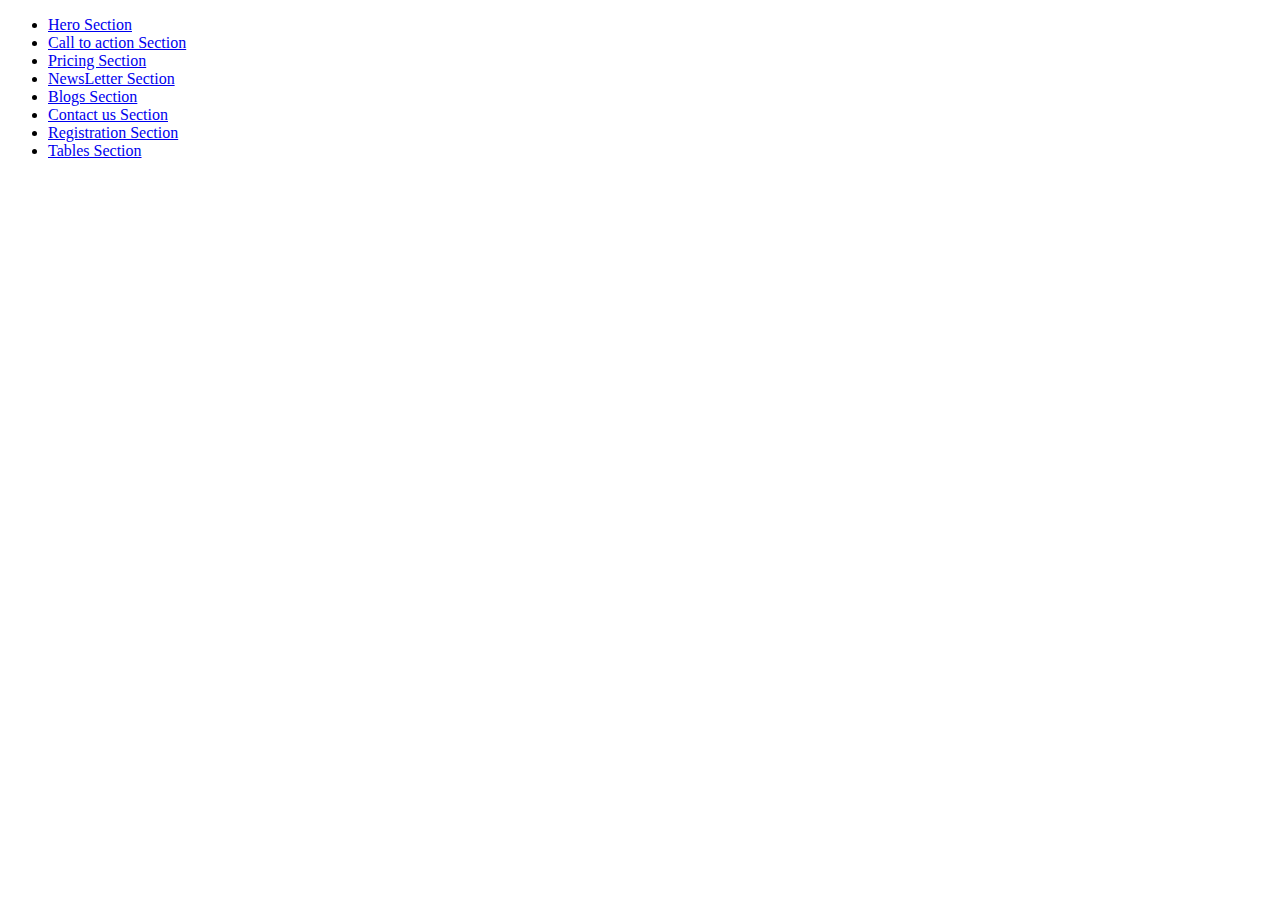
<file: index.html>
<!DOCTYPE html>
<html lang="en">

<head>
    <meta charset="UTF-8">
    <meta name="viewport" content="width=device-width, initial-scale=1.0">
    <title>project2</title>
</head>

<body>
    <ul>
        <li><a href="/1.Hero section/2.html" class="abc">Hero Section</a><br></li>
        <li><a href="/2.Call to action/3.html" class="abc">Call to action Section</a><br></li>
        <li><a href="/3.pricing section/4.html" class="abc">Pricing Section</a><br></li>
        <li><a href="/4.news letter sectioin/5.html" class="abc">NewsLetter Section</a><br></li>
        <li><a href="/5.Blogs section/6.html" class="abc">Blogs Section</a><br></li>
        <li><a href="/6.contact us section/7.html" class="abc">Contact us Section</a><br></li>
        <li><a href="/7.registration sectin/8.html" class="abc">Registration Section</a><br></li>
        <li><a href="/8.tables section/9.html" class="abc">Tables Section</a><br></li>
    </ul>
</body>

</html>
</file>
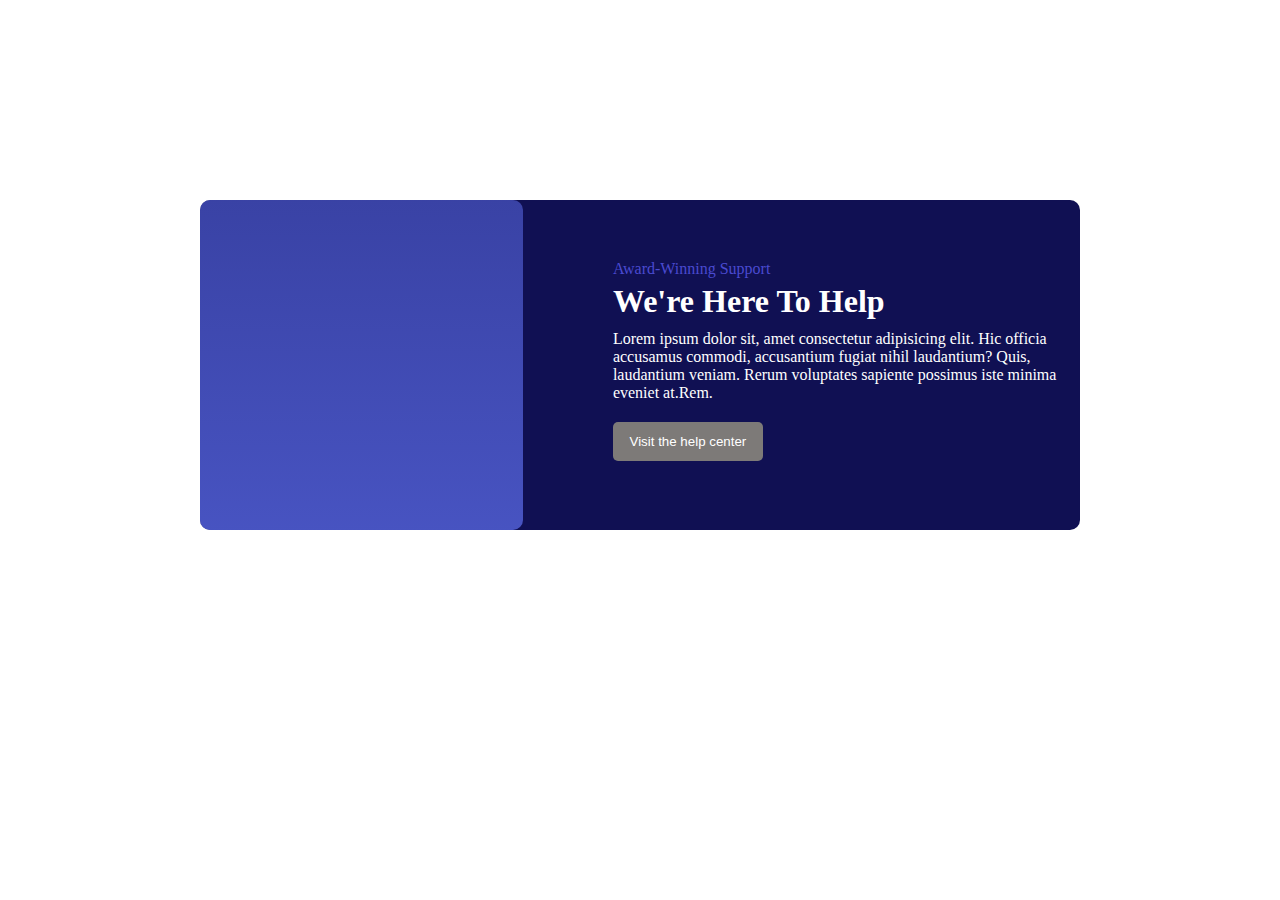
<file: 2.Call to action/3.html>
<!DOCTYPE html>
<html lang="en">

<head>
    <meta charset="UTF-8">
    <meta name="viewport" content="width=device-width, initial-scale=1.0">
    <title>Call To Actioin sectioin</title>
    <link rel="stylesheet" href="/2.Call to action/3.css">
</head>

<body>
    <div class="container">
        <div class="img">
        </div>

        <div class="content">
            <p class="link">Award-Winning Support</p>
            <h1 class="heading">We're Here To Help </h1>

            <p class="Para">Lorem ipsum dolor sit, amet consectetur adipisicing elit. Hic officia accusamus commodi,
                accusantium
                fugiat nihil laudantium? Quis, laudantium veniam. Rerum voluptates sapiente possimus iste minima eveniet
                at.Rem. </p>
            <button class="btn">Visit the help center</button>
        </div>
    </div>
</body>

</html>
</file>
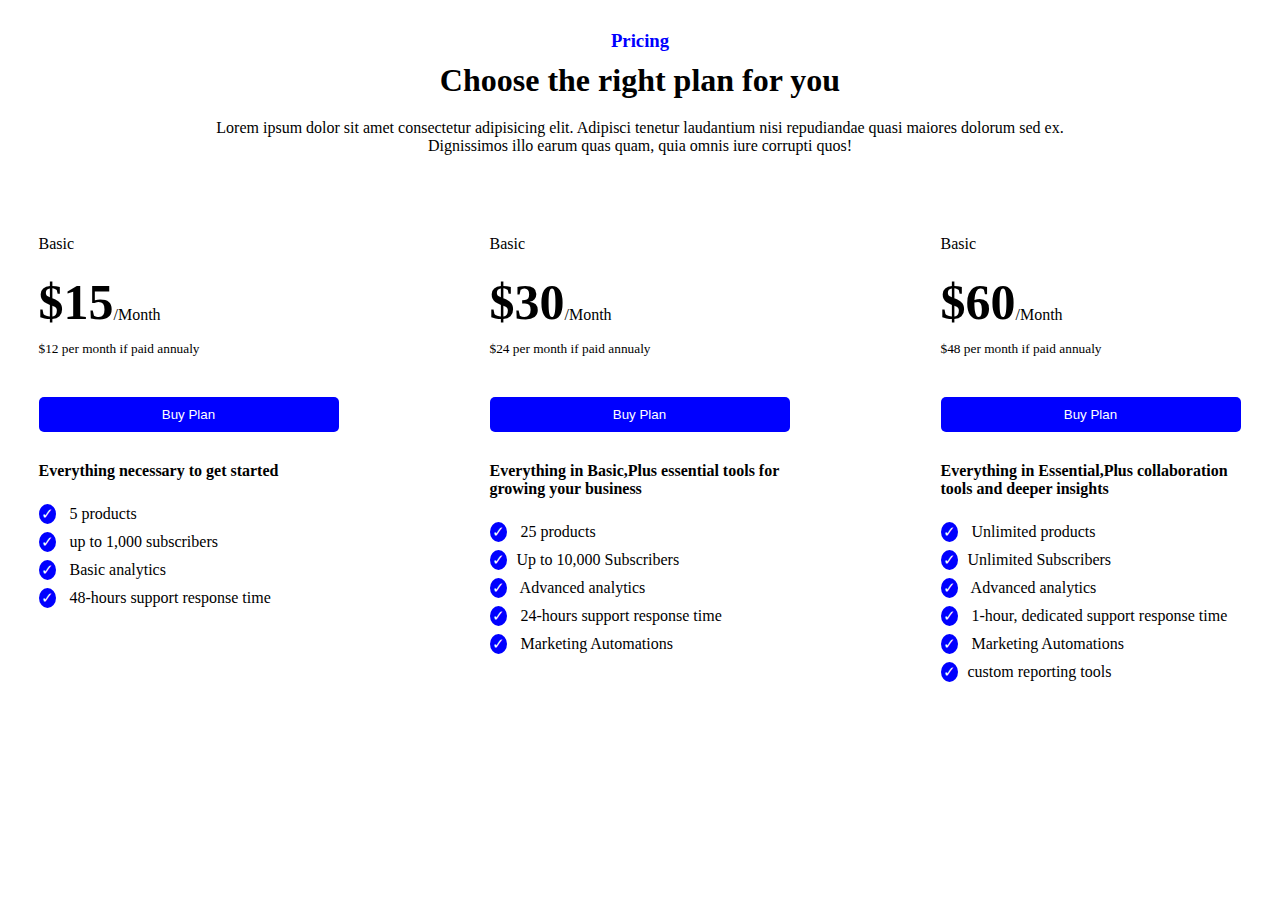
<file: 3.pricing section/4.html>
<!DOCTYPE html>
<html lang="en">

<head>
    <meta charset="UTF-8">
    <meta name="viewport" content="width=device-width, initial-scale=1.0">
    <title>Pricing Section</title>
    <link rel="stylesheet" href="/3.pricing section/4.css">
</head>

<body>
    <h3 class="Price">Pricing</h3>
    <h1 class="Head1">Choose the right plan for you</h1>
    <p class="para">Lorem ipsum dolor sit amet consectetur adipisicing elit. Adipisci tenetur laudantium nisi
        repudiandae quasi maiores dolorum sed ex.</p>
    <p class="para1"> Dignissimos illo earum quas quam, quia omnis iure corrupti quos!</p>

    <div class="main-container">
        <div class="container1">
            <p>Basic</p>
            <div class="scont">
                <p class="rupee">$15</p>
                <p class="month">/Month</p>
            </div>
            <p class="annual">$12 per month if paid annualy</p>
            <button class="btn">Buy Plan</button>

            <ul class="list">
                <p class="Everything">Everything necessary to get started</p>
                <li class="list-item">
                    <span class="tick">✓</span> 5 products
                </li>
                <li class="list-item">
                    <span class="tick">✓</span> up to 1,000 subscribers
                </li>
                <li class="list-item">
                    <span class="tick">✓</span> Basic analytics
                </li>
                <li class="list-item">
                    <span class="tick">✓</span> 48-hours support response time
                </li>
            </ul>
        </div>


        <div class="container2">
            <p>Basic</p>
            <div class="scont">
                <p class="rupee">$30</p>
                <p class="month">/Month</p>
            </div>
            <p class="annual">$24 per month if paid annualy</p>
            <button class="btn">Buy Plan</button>
            <ul class="list">
                <p class="Everything">Everything in Basic,Plus essential tools for growing your business</p>
                <li class="liat-item">
                    <span class="tick">✓</span> 25 products
                </li>
                <li class="liat-item">
                    <span class="tick">✓</span>Up to 10,000 Subscribers
                </li>
                <li class="liat-item">
                    <span class="tick">✓</span> Advanced analytics
                </li>
                <li class="liat-item">
                    <span class="tick">✓</span> 24-hours support response time
                </li>
                <li class="liat-item">
                    <span class="tick">✓</span> Marketing Automations
                </li>
            </ul>
        </div>


        <div class="container3">
            <p>Basic</p>
            <div class="scont">
                <p class="rupee">$60</p>
                <p class="month">/Month</p>
            </div>
            <p class="annual">$48 per month if paid annualy</p>
            <button class="btn">Buy Plan</button>
            <ul class="list">
                <p class="Everything">Everything in Essential,Plus collaboration tools and deeper insights</p>
                <li class="liat-item">
                    <span class="tick">✓</span> Unlimited products
                </li>
                <li class="liat-item">
                    <span class="tick">✓</span>Unlimited Subscribers
                </li>
                <li class="liat-item">
                    <span class="tick">✓</span> Advanced analytics
                </li>
                <li class="liat-item">
                    <span class="tick">✓</span> 1-hour, dedicated support response time
                </li>
                <li class="liat-item">
                    <span class="tick">✓</span> Marketing Automations
                </li>
                <li class="liat-item">
                    <span class="tick">✓</span>custom reporting tools
                </li>
            </ul>
        </div>
    </div>
</body>

</html>
</file>
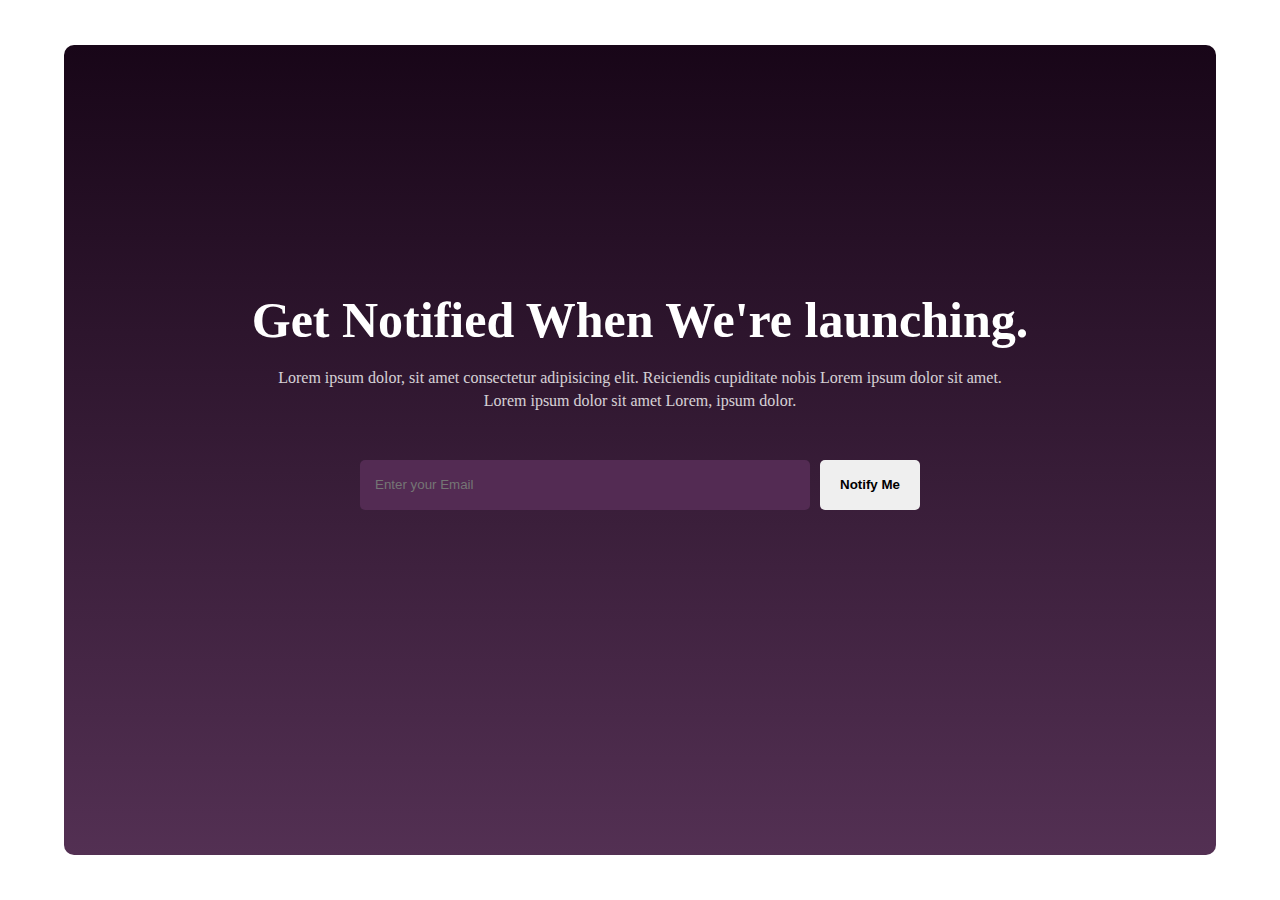
<file: 4.news letter sectioin/5.html>
<!DOCTYPE html>
<html lang="en">

<head>
    <meta charset="UTF-8">
    <meta name="viewport" content="width=device-width, initial-scale=1.0">
    <title>NewsLetter Sectioin</title>
    <link rel="stylesheet" href="/4.news letter sectioin/5.css">
</head>

<body>
    <div class="main-container">
        <div class="container">
            <h1 class="head">Get Notified When We're launching.</h1>
            <p class="para1">Lorem ipsum dolor, sit amet consectetur adipisicing elit. Reiciendis cupiditate nobis Lorem
                ipsum dolor sit amet.</p>
            <p class="para2">Lorem ipsum dolor sit amet Lorem, ipsum dolor.</p>
            <div class="scont">
                <input type="email" placeholder="Enter your Email" class="mail">
                <button class="btn">Notify Me</button>
            </div>
        </div>
    </div>

</body>

</html>
</file>
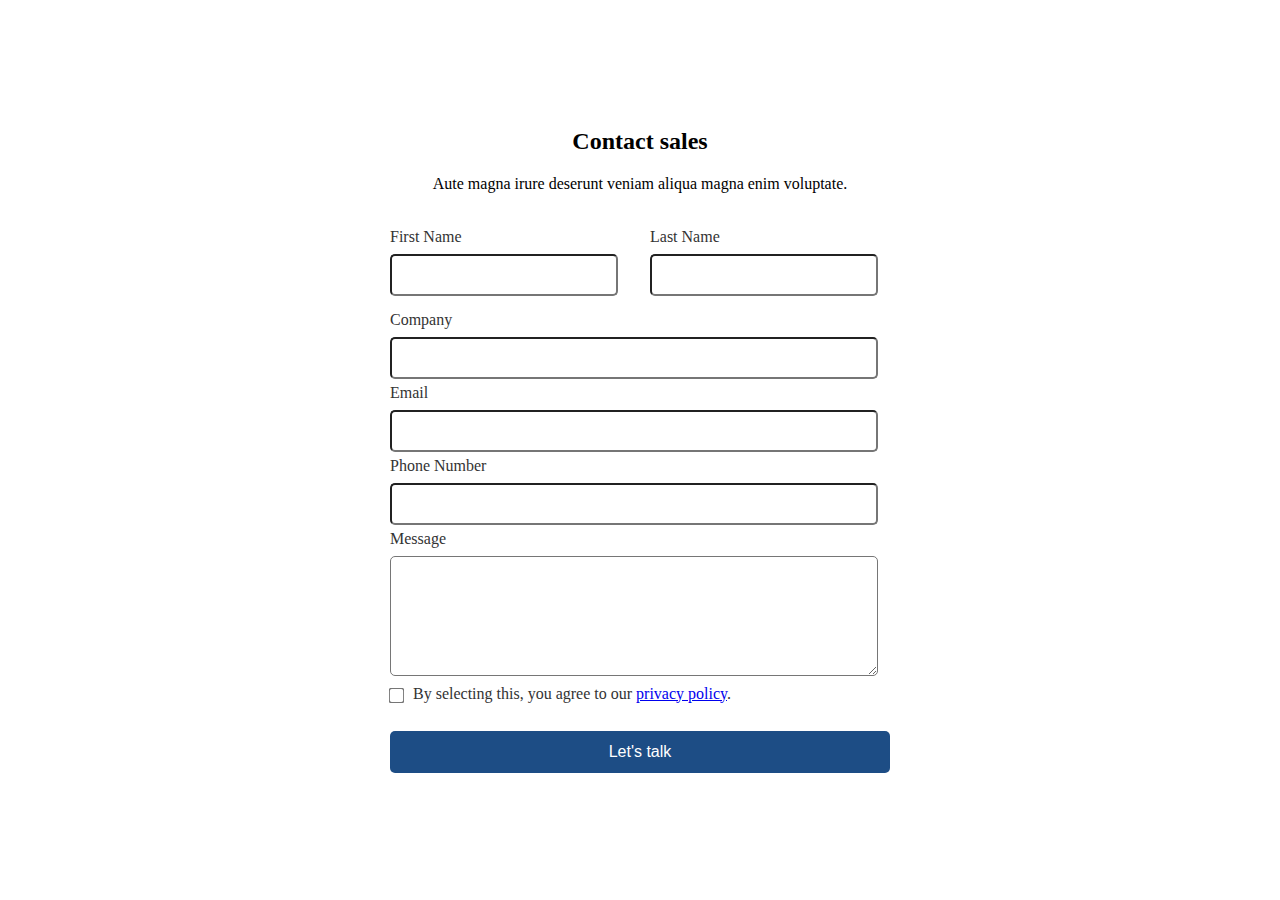
<file: 6.contact us section/7.html>
<!DOCTYPE html>
<html lang="en">

<head>
    <meta charset="UTF-8">
    <meta name="viewport" content="width=device-width, initial-scale=1.0">
    <title>Contact us section</title>
    <link rel="stylesheet" href="/6.contact us section/7.css">
</head>

<body>
    <div class="container">
        <h2 class="head">Contact sales</h2>
        <p class="para">Aute magna irure deserunt veniam aliqua magna enim voluptate.</p>
        <div class="two-columns">
            <div>
                <label for="first-name">First Name</label>
                <input type="text" id="first-name" name="name">
            </div>
            <div>
                <label for="last-name">Last Name</label>
                <input type="text" id="last-name" name="Name">
            </div>
        </div>

        <label for="company">Company </label>
        <input type="text" id="company" name="comp">

        <label for="email">Email </label>
        <input type="email" id="email" name="mail">

        <label for="pnumber">Phone Number </label>
        <input type="tel" id="pnumber" name="mobile">

        <label for="msg"> Message</label>
        <textarea name="message" id="msg" rows="5" cols="30"></textarea>

        <div class="checkbox-container">
            <input type="checkbox" id="privacy">
            <label for="privacy">By selecting this, you agree to our <a href="#">privacy policy</a>.</label>
        </div>
        <button type="submit">Let's talk</button>

    </div>
</body>

</html>
</file>
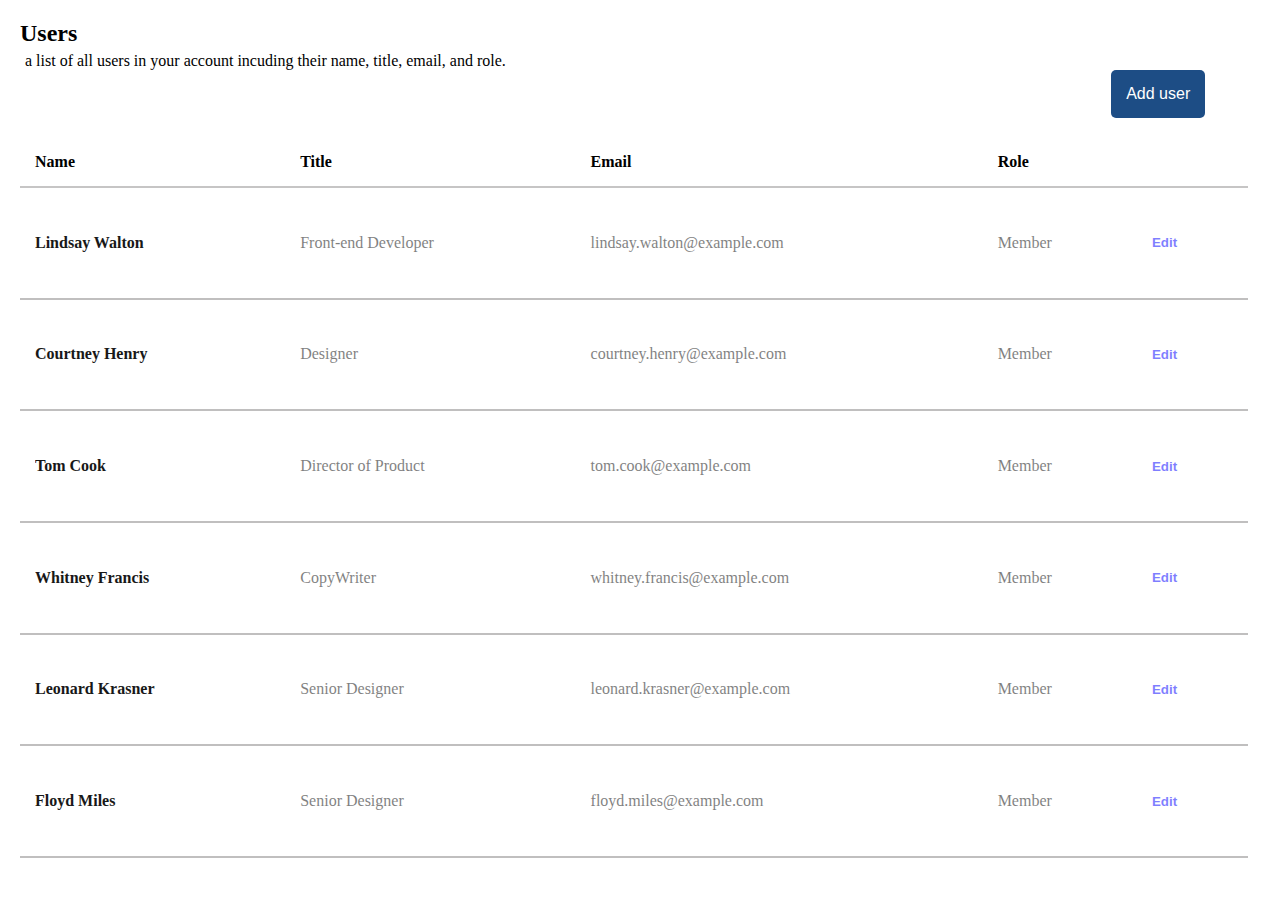
<file: 8.tables section/9.html>
<!DOCTYPE html>
<html lang="en">

<head>
    <meta charset="UTF-8">
    <meta name="viewport" content="width=device-width, initial-scale=1.0">
    <title>Tables Section</title>
    <link rel="stylesheet" href="/8.tables section/9.css">
</head>

<body>

    <h2 class="head">Users</h2>
    <span class="para"> a list of all users in your account incuding their name, title, email, and role.</span>
    <button class="adduser">Add user</button>
    <div class="cont">

        <table class="tab">
            <thead>
                <tr>
                    <th>Name</th>
                    <th>Title</th>
                    <th>Email</th>
                    <th>Role</th>
                    <th></th>
                </tr>
            </thead>
            <tbody>
                <tr>
                    <td class="name"> Lindsay Walton</td>
                    <td>Front-end Developer</td>
                    <td>lindsay.walton@example.com</td>
                    <td>Member</td>
                    <td><button class="btn">Edit</button></td>
                </tr>

                <tr>
                    <td class="name">Courtney Henry</td>
                    <td>Designer</td>
                    <td>courtney.henry@example.com</td>
                    <td>Member</td>
                    <td><button class="btn">Edit</button></td>
                </tr>

                <tr>
                    <td class="name">Tom Cook</td>
                    <td>Director of Product</td>
                    <td>tom.cook@example.com</td>
                    <td>Member</td>
                    <td><button class="btn">Edit</button></td>
                </tr>

                <tr>
                    <td class="name">Whitney Francis</td>
                    <td>CopyWriter</td>
                    <td>whitney.francis@example.com</td>
                    <td>Member</td>
                    <td><button class="btn">Edit</button></td>
                </tr>

                <tr>
                    <td class="name">Leonard Krasner</td>
                    <td>Senior Designer</td>
                    <td>leonard.krasner@example.com</td>
                    <td>Member</td>
                    <td><button class="btn">Edit</button></td>
                </tr>

                <tr>
                    <td class="name">Floyd Miles</td>
                    <td>Senior Designer</td>
                    <td>floyd.miles@example.com</td>
                    <td>Member</td>
                    <td><button class="btn">Edit</button></td>
                </tr>
            </tbody>
        </table>
    </div>
</body>

</html>
</file>
<file: 2.Call to action/3.css>
* {
    padding: 0;
    margin: 0;
    box-sizing: border-box;
}

.container {
    height: 100vh;
    width: 100%;
    display: flex;
    background-color: rgb(16, 16, 83);
    height: 330px;
    width: auto;
    margin: 200px;
    border-radius: 10px;
}

.img {
    display: flex;
    height: 330px;
    width: 900px;
    justify-content: center;
    align-items: center;
    border-radius: 10px;
    background-image: linear-gradient(to bottom, rgba(95, 112, 240, 0.52), rgba(95, 112, 240, 0.7)), url('https://plus.unsplash.com/premium_photo-1661778490723-371305b4fb06?q=80&w=1770&auto=format&fit=crop&ixlib=rb-4.0.3&ixid=M3wxMjA3fDB8MHxwaG90by1wYWdlfHx8fGVufDB8fHx8fA%3D%3D');
    background-size: cover;
    overflow: hidden;
}

.content {
    color: white;
    padding: 10px;
}

.link {
    color: rgb(74, 74, 208);
    margin-left: 80px;
    margin-top: 50px;
    cursor: pointer;
}

.link:hover {
    text-decoration: underline;
}

.heading {
    margin-left: 80px;
    margin-top: 5px;
}

.Para {
    margin-left: 80px;
    margin-top: 10px;
    margin-right: 10px;
}

.btn {
    margin-left: 80px;
    color: white;
    background-color: rgb(125, 122, 120);
    padding: 12px;
    margin-top: 20px;
    border-radius: 5px;
    border: none;
    width: 150px;
    cursor: pointer;
}

.btn:hover {
    box-shadow: 2px 5px 16px rgba(125, 122, 120, 0.6);
}
</file>
<file: 3.pricing section/4.css>
* {
    padding: 0;
    margin: 0;
    box-sizing: border-box;
}

.Price {
    color: blue;
    display: flex;
    justify-content: center;
    margin-top: 30px;
    cursor: pointer;
}

.Price:hover {
    text-decoration: underline;
}

.Head1 {
    display: flex;
    justify-content: center;
    margin-top: 10px;
}

.para {
    display: flex;
    justify-content: center;
    gap: 5px;
    margin-top: 20px;
}

.para1 {
    display: flex;
    justify-content: center;
}

.main-container {
    display: flex;
    margin-top: 80px;
    /* background-color: red; */
    justify-content: center;
    gap: 150px;
}

.container1 {
    /* height: auto; */
    width: 301px;
}

.container2 {
    /* height: auto; */
    width: 301px;
}


.container3 {
    /* height: auto; */
    width: 301px;
}

.scont {
    display: flex;
    margin-top: 20px;
}

.rupee {
    font-size: 50px;
    font-weight: bolder;
    margin-bottom: 10px;
}

.month {
    margin-top: 33px;
}

.annual {
    font-size: smaller;
}

.btn {
    margin-top: 40px;
    background-color: blue;
    color: white;
    width: 300px;
    height: 35px;
    border-radius: 5px;
    border: none;
    cursor: pointer;
}

.btn:hover {
    box-shadow: 2px 5px 16px rgba(0, 0, 255, 0.5);
}

.list {
    list-style: none;
}

.Everything {
    font-weight: bolder;
    margin-top: 30px;
    margin-bottom: 25px;
}

.list li {
    margin-top: 10px;
}

.tick {
    border-radius: 50%;
    background-color: blue;
    border: none;
    color: white;
    font-size: 15px;
    padding: 2px;
    margin-right: 10px;
}
</file>
<file: 8.tables section/9.css>
* {
    padding: 0;
    margin: 0;
    box-sizing: border-box;
}

body {
    margin: 20px;
}



.adduser {
    background-color: rgb(29, 77, 133);
    color: white;
    padding: 15px;
    border: none;
    border-radius: 5px;
    cursor: pointer;
    margin-left: 88%;
    font-size: 16px;
    margin-bottom: 20px;
}

.adduser:hover {
    text-decoration: underline;
    box-shadow: 5px 10px 16px rgba(29, 77, 133, 0.3);
}

table {
    width: 99%;
    border-collapse: collapse;
    height: 80vh;
}

.para {
    padding: 5px;
}

.head {
    margin-top: 8px;
    margin-bottom: 5px;
}

th {
    text-align: left;
    padding: 15px;
    font-size: 16px;
    border-bottom: 2px solid rgb(198, 197, 197);
}

td {
    text-align: left;
    padding: 15px;
    border-bottom: 2px solid rgb(192, 191, 191);
    opacity: 0.5;
}

.name {
    font-weight: bold;
    opacity: 0.9;
}

.btn {
    margin-left: auto;
    padding: 5px;
    border: none;
    border-radius: 5px;
    color: blue;
    font-weight: bold;
    background-color: white;
    text-align: right;
    cursor: pointer;
}
</file>
<file: 4.news letter sectioin/5.css>
/* Reset all elements' margin, padding, and set box-sizing to border-box */
* {
    padding: 0;
    margin: 0;
    box-sizing: border-box;
    /* Ensures padding and borders are included in the element's width and height */
}

/* Body settings for the whole page */
body {
    height: 100vh;
    /* Makes the body take up 100% of the viewport height */
    width: 100vw;
    /* Makes the body take up 100% of the viewport width */
    overflow: hidden;
    /* Hides any content that overflows the viewport */
    display: flex;
    /* Uses flexbox to align children */
    justify-content: center;
    /* Centers content horizontally */
    align-items: center;
    /* Centers content vertically */
}

/* Main container for the entire layout */
.main-container {
    background: linear-gradient(rgb(24, 6, 24), rgb(83, 48, 83));
    /* Creates a gradient background from dark purple to purple */
    height: 90%;
    /* Sets the height to 90% of the viewport */
    width: 90%;
    border-radius: 10px;
    display: flex;
    justify-content: center;
    align-items: center;
    margin: auto;
}

/* Container for the inner content */
.container {
    width: 80%;
    /* Sets the width to 80% of the parent container */
    display: flex;
    flex-direction: column;
    justify-content: center;
    align-items: center;
    margin-bottom: 100px;
}

/* Section for content that has some spacing between elements */
.scont {
    display: flex;
    justify-content: center;
    gap: 10px;
}

/* Main heading styling */
.head {
    font-size: 50px;
    color: white;
    margin-top: 0;
}

/* Styling for the first paragraph */
.para1 {
    color: white;
    opacity: 0.8;
    /* Makes the text slightly transparent */
    margin-top: 20px;
}

/* Styling for the second paragraph */
.para2 {
    color: white;
    opacity: 0.8;
    /* Makes the text slightly transparent */
    margin-top: 5px;
}

/* Styling for the email input container */
.mail {
    background-color: rgb(83, 43, 83);
    padding: 15px;
    border-radius: 5px;
    width: 450px;
    border: none;
    margin-top: 50px;
    color: white;
}

/* Styling for the button */
.btn {
    border: none;
    border-radius: 5px;
    font-weight: bold;
    width: 100px;
    height: 50px;
    margin-top: 50px;
    cursor: pointer;
}

.btn:hover {
    box-shadow: 5px 5px 15px rgba(255, 255, 255, 0.2);
}
</file>
<file: 6.contact us section/7.css>
/* Reset default margin, padding, and box-sizing for all elements */
* {
    margin: 0;
    padding: 0;
    box-sizing: border-box;
}

/* Center the content vertically and horizontally on the page */
body {
    display: flex;
    align-items: center;
    justify-content: center;
    height: 100vh;
    /* Full viewport height */
    margin: 0;
}

.container {
    width: 500px;
}

/* Styling for the header (Contact sales) */
.head {
    margin-bottom: 20px;
    text-align: center;
}

/* Styling for the paragraph under the header */
.para {
    margin-bottom: 30px;
    text-align: center;
}

/* Styling for the two columns (First Name and Last Name) */
.two-columns {
    display: flex;
    gap: 20px;
    margin-bottom: 15px;
}

/* Ensure each column takes equal width inside the .two-columns container */
.two-columns div {
    flex: 1;
    /* This makes each div inside the flex container take up equal space */
}

/* Styling for form labels */
label {
    display: block;
    /* Make the label a block element so it takes up full width */
    margin-bottom: 8px;
    margin-top: 5px;
    color: #333;
}

/* Styling for text input fields, email input, phone input, and text area */
input[type="text"],
input[type="email"],
input[type="tel"],
textarea {
    padding: 10px;
    font-size: 16px;
    border-radius: 5px;
    width: calc(100% - 12px);
    /* Ensure the input takes up the full width minus padding */
}

/* Make the text area taller for better visibility */
textarea {
    height: 120px;
}

/* Styling for the checkbox container */
.checkbox-container {
    margin-bottom: 20px;
    display: flex;
    align-items: center;
}

/* Styling for the checkbox itself */
input[type="checkbox"] {
    margin-right: 10px;
    transform: scale(1.2);
    /* Slightly increase the size of the checkbox */
}

/* Styling for the submit button */
button {
    background-color: #1d4d85;
    color: white;
    padding: 12px 20px;
    border: none;
    border-radius: 5px;
    cursor: pointer;
    width: 100%;
    font-size: 16px;
}
</file>
